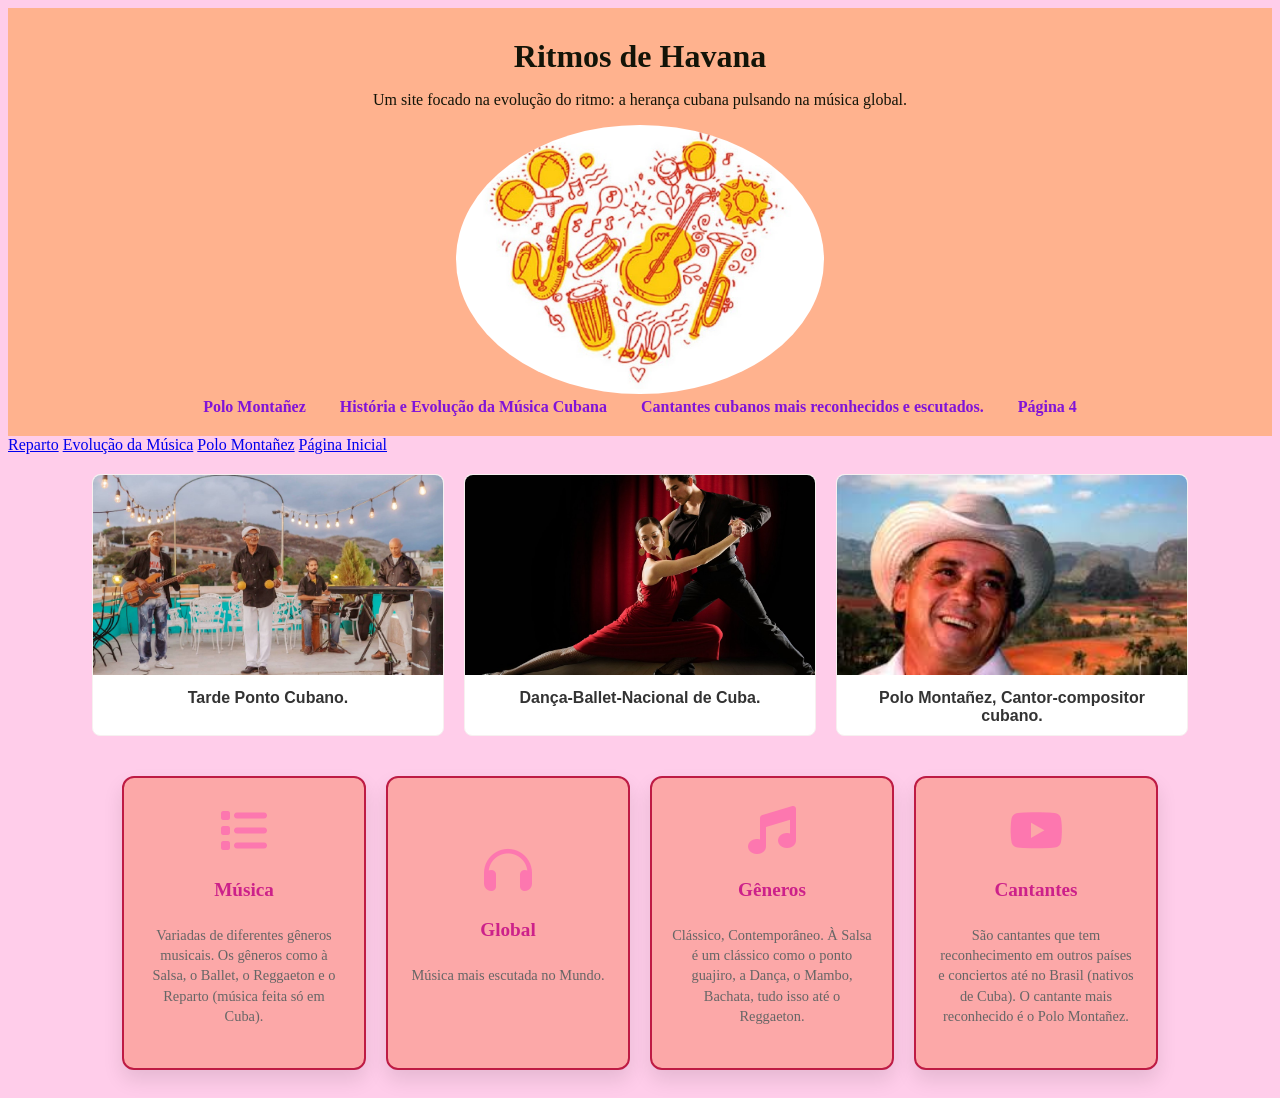
<file: index.html>
<!DOCTYPE html>
<html lang="en">
<head>
    <meta charset="UTF-8">
    <meta name="viewport" content="width=device-width, initial-scale=1.0">
    <link rel="stylesheet" href="https://cdnjs.cloudflare.com/ajax/libs/font-awesome/6.5.1/css/all.min.css">
  <link rel="stylesheet" href="style.css">
    <title>Document</title>
</head>
<body>
    <header class="cabecalho">
        <h1>Ritmos de Havana</h1>
        <p>  Um site focado na evolução do ritmo: a herança cubana pulsando na música global.</p>
        <img src="logo.jpeg">
        <nav>
            <a href="polo_monta_ez_tributo_oficial.html"> Polo Montañez </a>
            <a href="evolu_o_da_m_sica_cubana.html"> História e Evolução da Música Cubana  </a>
            <a href="cuban_reparto_reggaeton_hub.html"> Cantantes cubanos mais reconhecidos e escutados. </a>
            <a href="#">Página 4 </a>
        </nav>
    </header>
    <a href="cuban_reparto_reggaeton_hub.html" class="meu-botao">Reparto</a>
    <a href="evolu_o_da_m_sica_cubana.html" class="meu-botao"> Evolução da Música</a>
    <a href="polo_monta_ez_tributo_oficial.html" class="meu-botao">Polo Montañez</a>
    <a href="cuban_reparto_reggaeton_hub.html" class="meu-botao">Página Inicial</a>

    <div class="container-galeria">
        <figure class="item-galeria">
            <img src="imagem 1.jpeg" alt="Tarde Ponto Cubano">
        <figcaption>Tarde Ponto Cubano.</figcaption>
        </figure>

        <figure class="item-galeria">
            <img src="imagem 2.jpeg" alt="Dança-Ballet-Nacional de Cuba.">
        <figcaption>Dança-Ballet-Nacional de Cuba.</figcaption>
        </figure>

        <figure class="item-galeria">
            <img src="imagem 3.jpeg" alt="Polo Montañez,Cantor-compositor cubano">
        <figcaption>Polo Montañez, Cantor-compositor cubano.</figcaption>
        </figure>
    </div>
    <div class ="container">
         <div class ="card">
            <i class="fa-solid fa-list"></i>
            <h3>Música</h3>
            <p>Variadas de diferentes gêneros musicais. Os gêneros como à Salsa, o Ballet, o Reggaeton e o Reparto (música feita só em Cuba).</p>
         </div>
         <div class ="card">
            <i class="fa-solid fa-headphones"></i>
            <h3>Global</h3>
            <p>Música mais escutada no Mundo.</p>
         </div>
         <div class ="card">
            <i class="fa-solid fa-music"></i>
            <h3>Gêneros</h3>
            <p> Clássico, Contemporâneo. À Salsa é um clássico como o ponto guajiro, a Dança, o Mambo, Bachata, tudo isso até o Reggaeton.</p>
         </div>
         <div class ="card">
            <i class="fa-brands fa-youtube"></i>
            <h3>Cantantes</h3>
            <p> São cantantes que tem reconhecimento em outros países e conciertos até no Brasil (nativos de Cuba). O cantante mais reconhecido é o Polo Montañez.</p>
         </div>


    </div>
</body>
</html>
</file>
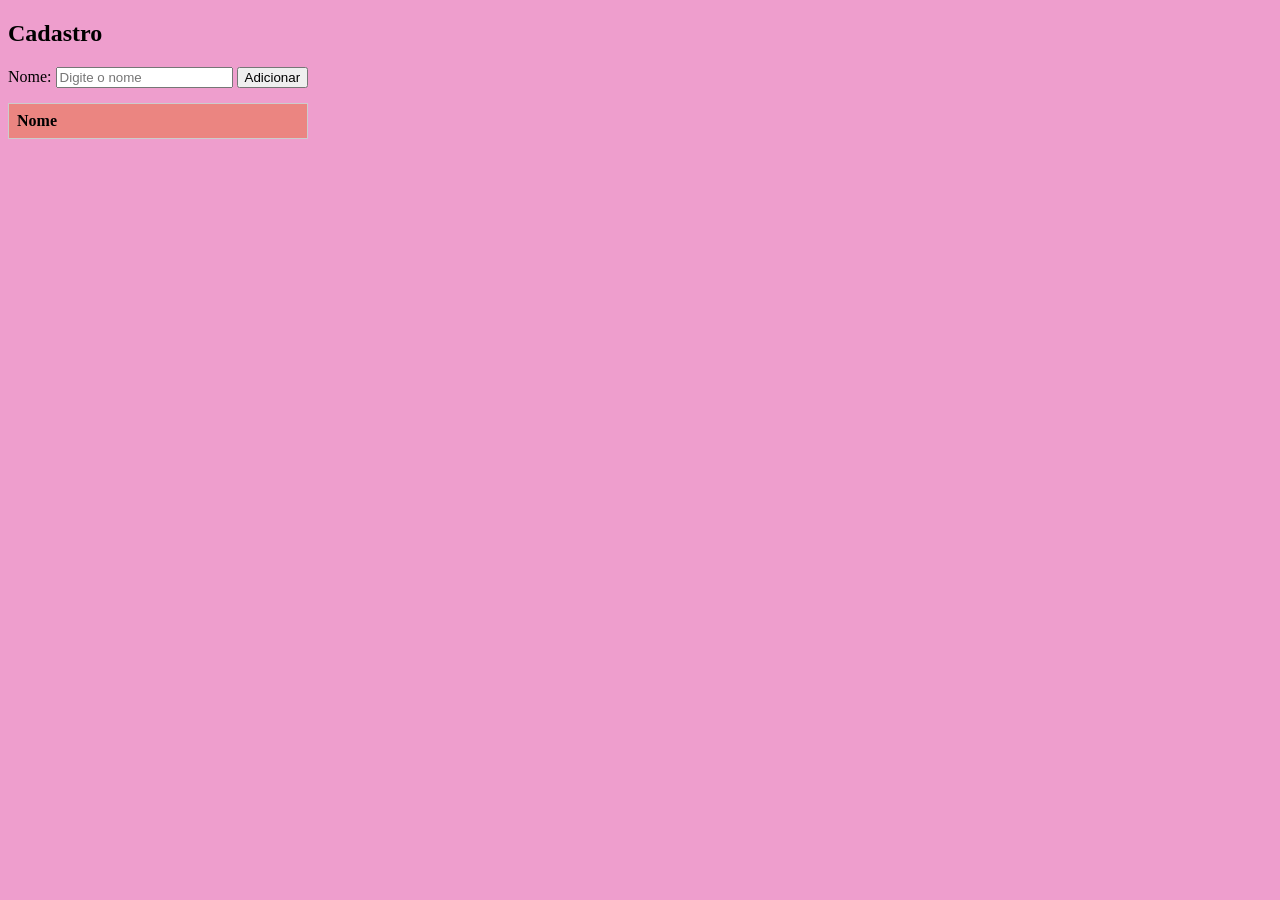
<file: cadastro.html>
<!DOCTYPE html>
<html lang="en">
<head>
    <meta charset="UTF-8">
    <meta name="viewport" content="width=device-width, initial-scale=1.0">
    <link rel="stylesheet" href="cadastro.css">
    <title>Document</title>
</head>
<body>
    <h2>Cadastro</h2>
    <div class="form-grupo">
        <label for="nome">Nome:</label>
        <input type="text" id="nome" class="campo" placeholder="Digite o nome">
        <button id="btn-add" class="btn">Adicionar</button>
    </div>
       <table class="tabela">
     <thead>
        <tr>
             <th>Nome</th>
         </tr>
     </thead>
     <tbody id="lista">

         </tbody>
        </table>

        <script>
            const campoNome = document.getElementById("nome");
            const btnAdd = document.getElementById("btn-add");
            const lista = document.getElementById("lista");

            btnAdd.addEventListener("click", () => {
            const valor = campoNome.value.trim();

            if (valor !== "") {
                // Cria uma nova linha na tabela
                const linha = document.createElement("tr");
                const coluna = document.createElement("td");
               
                coluna.textContent = valor;
                linha.appendChild(coluna);
                lista.appendChild(linha);

                // Limpa o campo e foca nele novamente
                campoNome.value = "";
                campoNome.focus();
            } else {
                alert("Por favor, digite um nome!");
            }
        });
    </script>
        
    
     
        
    
</body>
</html>
</file>
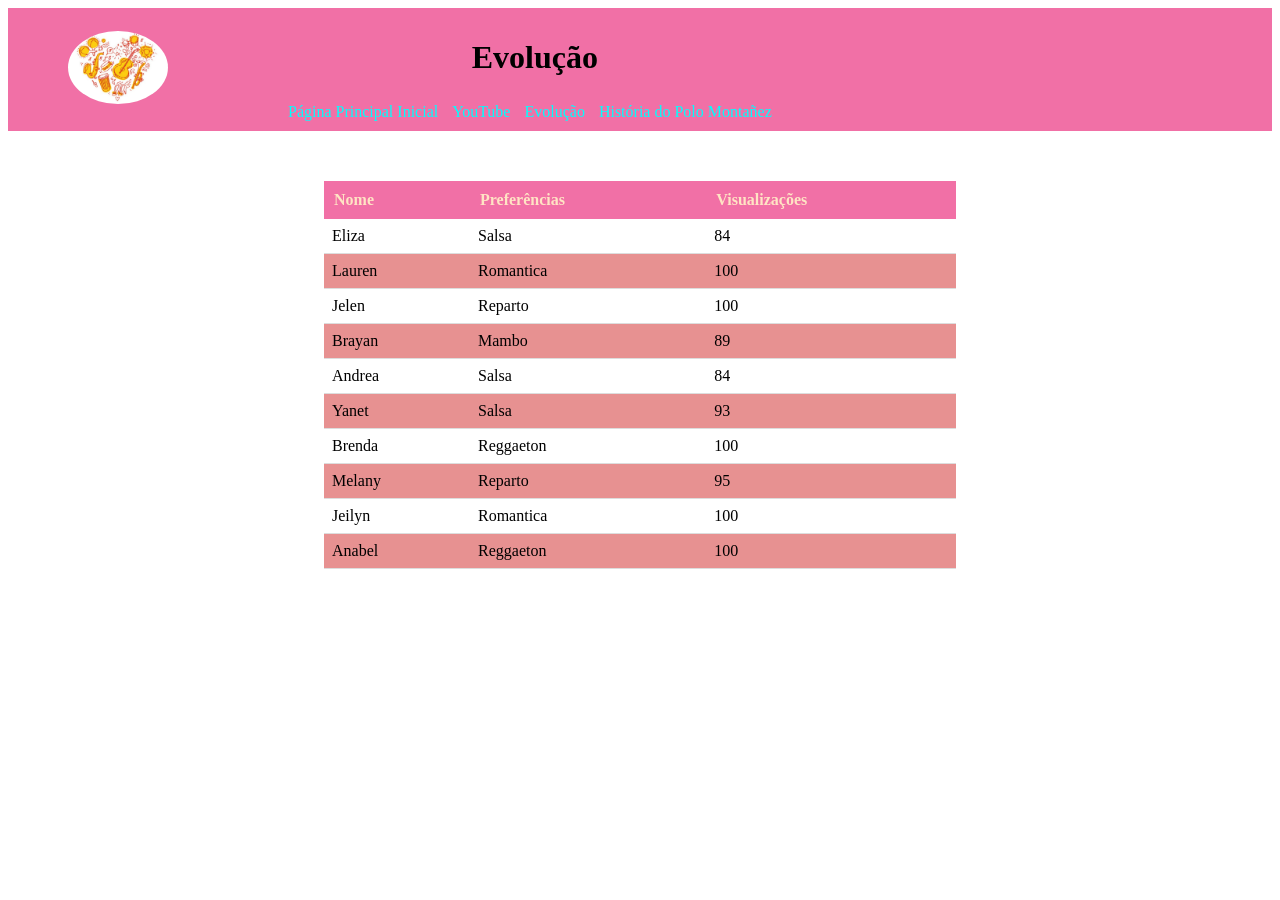
<file: tabela.html>
<!DOCTYPE html>
<html lang="en">
<head>
    <meta charset="UTF-8">
    <meta name="viewport" content="width=device-width, initial-scale=1.0">
   <link rel="stylesheet" href="tabela.css">
    <title>Document</title>
</head>
<body>
    <header class="header">
        <div class="logo">
            <img src="logo.jpeg" alt="Logo">
        </div>

        <div class="conteudo">
            <h1> Evolução</h1>
            <nav class="nav-links">
                <a href="index.html">Página Principal Inicial</a>
                <a href="https://www.youtube.com/.html">YouTube</a>
                <a href="evolu_o_da_m_sica_cubana.html">Evolução</a>
                <a href="https://es.wikipedia.org/wiki/Polo_Monta%C3%B1ez.html">História do Polo Montañez</a>
            </nav>
        </div>
    </header> 

    <table>
        <thead>
            <tr>
                <th>Nome</th>
                <th>Preferências</th>
                <th>Visualizações</th>
            </tr>
        </thead>
        <tbody>
            <tr>
                <td>Eliza</td>
                <td>Salsa</td>
                <td>84</td>
            </tr>
            <tr>
                <td>Lauren</td>
                <td>Romantica</td>
                <td>100</td>
            </tr>
            <tr>
                <td>Jelen</td>
                <td>Reparto</td>
                <td>100</td>
            </tr>
            <tr>
                <td>Brayan</td>
                <td>Mambo</td>
                <td>89</td>
            </tr>
            
            <tr>
                <td>Andrea</td>
                <td>Salsa</td>
                <td>84</td>
                <tr>
                <td>Yanet</td>
                <td>Salsa</td>
                <td>93</td>
            </tr>
            <tr>
                <td>Brenda</td>
                <td>Reggaeton</td>
                <td>100</td>
            </tr>
            <tr>
                <td>Melany</td>
                <td>Reparto</td>
                <td>95</td>
            </tr>
            </tr>
            <tr>
                <td>Jeilyn</td>
                <td>Romantica</td>
                <td>100</td>
            </tr>
            <tr>
                <td>Anabel</td>
                <td>Reggaeton</td>
                <td>100</td>
            </tr>
        </tbody>
    </table>
    
    
</body>
</html>
</file>
<file: style.css>
body{
    background-color: rgb(255, 205, 234);
}
.cabecalho{
    background-color: rgb(255, 178, 142);
    text-align:center;
    padding: 20px;
    color:rgb(19, 20, 8)
}
.cabecalho img{
    width: 30%;
    height: auto;
    border-radius: 50%;
}
.cabecalho h1{
    margin: 10px 0 5px 0;
}
nav a{
    color: rgb(128, 20, 216);
    text-decoration: none;
    margin: 0 15px;
    font-weight: bold;
 }
 nav a:hover{
    text-decoration: underline;
 }
 .container-galeria{
    display:flex;
    justify-content: center;
    gap: 20px;
    padding: 20px;
    flex-wrap: wrap;
 }
 .item-galeria{
    flex: 1;
    min-width: 250px;
    max-width: 350px;
    margin: 0;
    text-align: center;
    border: 1px solid #f7f0f0;
    border-radius: 8px;
    padding-bottom: 10px;
    background-color: #fff;
    box-shadow: o 4px 6px rgba(0,0,0,0,1);
 }
 .item-galeria img{
    width: 100%;
    height: 200px;
    object-fit: cover;
    border-radius: 8px 8px 0 0;
 }
 .item-galeria figcaption {
    margin-top: 10px;
    font-family: sans-serif;
    font-weight: bold;
    color: #333;
    padding: 0 10px;
 }
 .container{
   display: flex;
   gap: 20px;
   padding: 20px;
   flex-wrap: wrap;
   justify-content: center;
 }
 .card {
   background-color: #fca8a8;
   width: 200px;
   height: 250px;
   border-radius: 12px;
   box-shadow: 0 10px 20px rgba(0,0,0,0.1);
   display: flex;
   flex-direction: column;
   align-items: center;
   justify-content: center;
   padding: 20px;
   text-align: center;
   transition: transform 0.3s ease;
   border: 2px solid #be1b44;
 }
 .card:hover {
   transform: translateY(-10px);
   background-color: #fffaf0;
}

.card i {
   font-size: 3rem;
   color: #fd77af;
   margin-bottom: 15px;
}

.card h3 {
   margin: 10px 0;
   font-size: 1.2rem;
   color: #cc218a;
}

.card p {
   font-size: 0.9rem;
   color: #666;
   line-height: 1.4;
}

@media (max-width: 600px) {
   .item-galeria {
       flex: 1 1 100%;       
       }
}
</file>
<file: cadastro.css>
body{
    background-color: rgb(238, 158, 205);
}

.tabela {
    width: 100%;
    max-width: 300px;
    border-collapse: collapse;
    margin-top: 15px;
}
.tabela th, .tabela td {
    border: 1px solid #ccc;
    padding: 8px;
    text-align: left;
}
.tabela th {
    background-color: rgb(235, 133, 129);
}
</file>
<file: tabela.css>
.header{
    display: flex;
    align-items: center;
    padding: 10px;
    background-color: #f170a6;
}
.logo img {
    width: 100px;
    height: auto;
    margin-right: 20px;
    margin-left: 50px;
    border-radius: 50%;
}
.conteudo {
    margin-left: 100px;
    display: flex;
    flex-direction: column;
    align-items: center;
}
.nav-links {
    text-align: center;
    margin-top: 5px;
}
.nav-links a {
    margin-right: 10px;
    text-decoration: none;
    color: aqua;
    font-size: 16px;
}

table {
    width: 50%;
    border-collapse: collapse;
    margin: 50px auto;
}
thead th {
    background-color: #f170a6;
    color: bisque;
    padding: 10px;
    text-align: left;
}

tbody td {
    padding: 8px;
    border-bottom: 1px solid #ddd;
}

tr:nth-child(even) {
    background-color: #e79191;
}

tr:hover {
    background-color: #eea8e2;
}
</file>
